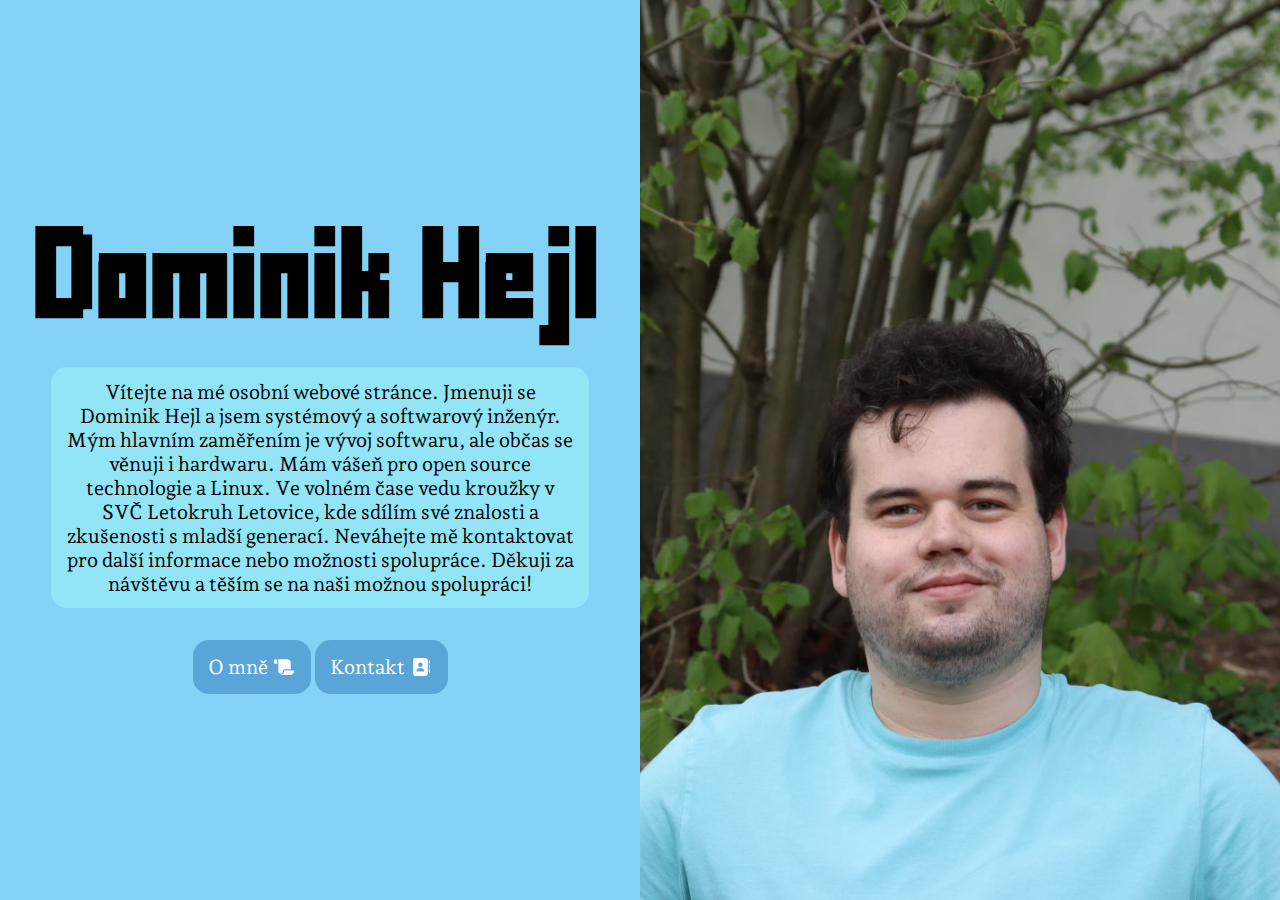
<file: index.html>
<!DOCTYPE html>
<html lang="cs">

<head>
    <meta name="viewport" content="width=device-width, initial-scale=1">
    <meta name="description" content="Osobní stránka Dominika Hejla">
    <title>Dominik Hejl</title>
    <link rel="icon" type="image/png" href="favicon.png">
    <link rel="stylesheet" href="styl.css">
</head>

<body>
    <table class="mainpage-layout" cellspacing="0" cellpadding="0" border="0">
        <tr>
            <td class="mainpage-layoutbox">
                <h1>
                    Dominik Hejl
                </h1>
                <p class="mainpage-text">
                    Vítejte na mé osobní webové stránce. Jmenuji se Dominik Hejl a jsem systémový a softwarový inženýr.
                    Mým hlavním zaměřením je vývoj softwaru, ale občas se věnuji i hardwaru. Mám vášeň pro open source
                    technologie a Linux. Ve volném čase vedu kroužky v SVČ Letokruh Letovice, kde sdílím své znalosti a
                    zkušenosti s mladší generací. Neváhejte mě kontaktovat pro další
                    informace nebo možnosti spolupráce. Děkuji za návštěvu a těším se na naši možnou spolupráci!</p>
                <a href="o-mne" class="mainpage-button">O mně&nbsp;<img src="ico/scroll-solid.svg" width="24" height="18" loading="lazy"/></a>
                <a href="kontakt" class="mainpage-button">Kontakt&nbsp;<img src="ico/address-book-solid.svg" width="24" height="18" loading="lazy"/></a>
            </td>
            <td class="mainpage-layoutbox" style="display: flex;">
                <img src="fotka.avif" alt="Moje fotka" class="mainpage-photo" loading="lazy"/>
            </td>
        </tr>
    </table>
</body>

</html>
</file>
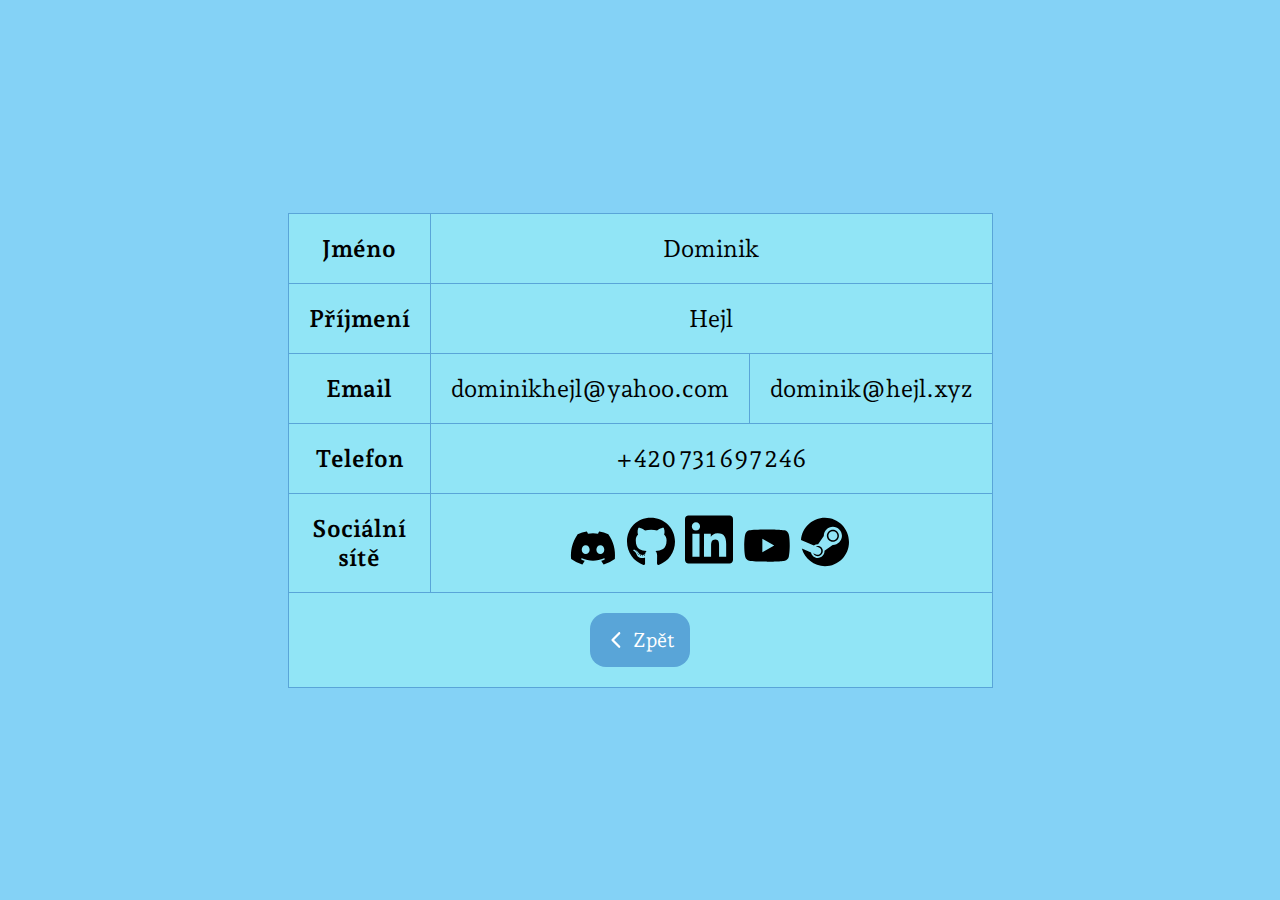
<file: kontakt.html>
<!DOCTYPE html>
<html lang="cs">

<head>
    <meta name="viewport" content="width=device-width, initial-scale=1">
    <meta name="description" content="Osobní stránka Dominika Hejla">
    <title>Dominik Hejl > Kontakt</title>
    <link rel="icon" type="image/png" href="favicon.png">
    <link rel="stylesheet" href="styl.css">
</head>

<body>
    <table class="secondarypage-table" style="width: 50%;">
        <tr class="secondarypage-table">
            <th class="secondarypage-table">Jméno</th>
            <td colspan="2">Dominik</td>
        </tr>
        <tr class="secondarypage-table">
            <th class="secondarypage-table">Příjmení</th>
            <td colspan="2">Hejl</td>
        </tr>
        <tr class="secondarypage-table">
            <th class="secondarypage-table">Email</th>
            <td class="secondarypage-table">dominikhejl@yahoo.com</td>
            <td class="secondarypage-table">dominik@hejl.xyz</td>
        </tr>
        <tr class="secondarypage-table">
            <th class="secondarypage-table">Telefon</th>
            <td colspan="2">+420 731 697 246</td>
        </tr>
        <tr class="secondarypage-table">
            <th class="secondarypage-table">Sociální sítě</th>
            <td colspan="2">
                <a href="https://discord.com/users/panmourovaty" target="_blank"><img src="ico/discord.svg" width="48"/></a>&nbsp;
                <a href="https://github.com/panmourovaty" target="_blank"><img src="ico/github.svg" width="48"/></a>&nbsp;
                <a href="https://www.linkedin.com/in/dominik-hejl-5b9780215/" target="_blank"><img src="ico/linkedin.svg" width="48"/></a>&nbsp;
                <a href="https://youtube.com/@panmourek" target="_blank"><img src="ico/youtube.svg" width="48"/></a>&nbsp;
                <a href="https://steamcommunity.com/id/panmourovaty" target="_blank"><img src="ico/steam.svg" width="48"/></a>&nbsp;
            </td>
        </tr>
        <tr class="secondarypage-table">
            <td colspan="3" class="secondarypage-table"><a href="/" class="mainpage-button"><img src="ico/chevron-left-solid.svg" width="24" height="18"/>&nbsp;Zpět</a></td>
        </tr>
    </table>
</body>

</html>
</file>
<file: styl.css>
@font-face {
    font-family: 'Andada Pro';
    src: url(AndadaPro.woff2);
    font-display: swap;
}

@font-face {
    font-family: 'FFFFORWA';
    src: url(FFFFORWA.woff2);
    font-display: swap;
}

body {
    overflow: hidden;
    font-family: 'Andada Pro', serif;
    background-color: #84D2F6;
    display: flex;
    justify-content: center;
    align-items: center;
    height: 100vh;
    width: 100vw;
    margin: 0;
    text-align: center;
}

h1 {
    font-family: 'FFFFORWA', 'Andada Pro', serif;
    font-size: 72px;
    margin: 30px;
}

table,
tr,
td {
    border: none;
    padding: 0;
}

.mainpage-layout {
    position: absolute;
    table-layout: fixed;
    top: 0;
    bottom: 0;
    left: 0;
    right: 0;
    height: 100%;
    width: 100%;
    text-align: center;
}

.mainpage-layoutbox {
    width: 50vw;
    height: 100vh;
    overflow: hidden;
    position: relative;
    justify-content: center;
    align-items: center;
}

.mainpage-photo {
    object-fit: contain;
    max-height: 100%;
    width: auto;
}

.mainpage-text {
    display: block;
    margin-left: auto;
    margin-right: auto;
    max-width: 80%;
    margin-top: 5%;
    margin-bottom: 5%;
    background-color: #91E5F6;
    border-radius: 1rem;
    padding: 2%;
    font-size: 20px;
}

.mainpage-button {
    color: #fff;
    background-color: #59A5D8;
    border: none;
    border-radius: 1rem;
    padding: 15px;
    text-decoration: none;
    font-size: 20px;
    display: inline-flex;
    align-items: center;
}

.mainpage-button:hover {
    background-color: #386FA4;
}

.mainpage-button:active {
    position: relative;
    top: 1px;
}

.secondarypage-layout {
    justify-content: center;
    align-items: center;
    text-align: center;
}

.secondarypage-table {
    min-width: min-content;
    border: 1px solid #59A5D8;
    background-color: #91E5F6;
    border-collapse: collapse;
    font-size: 24px;
    padding: 20px;
    overflow: auto;
}
</file>
